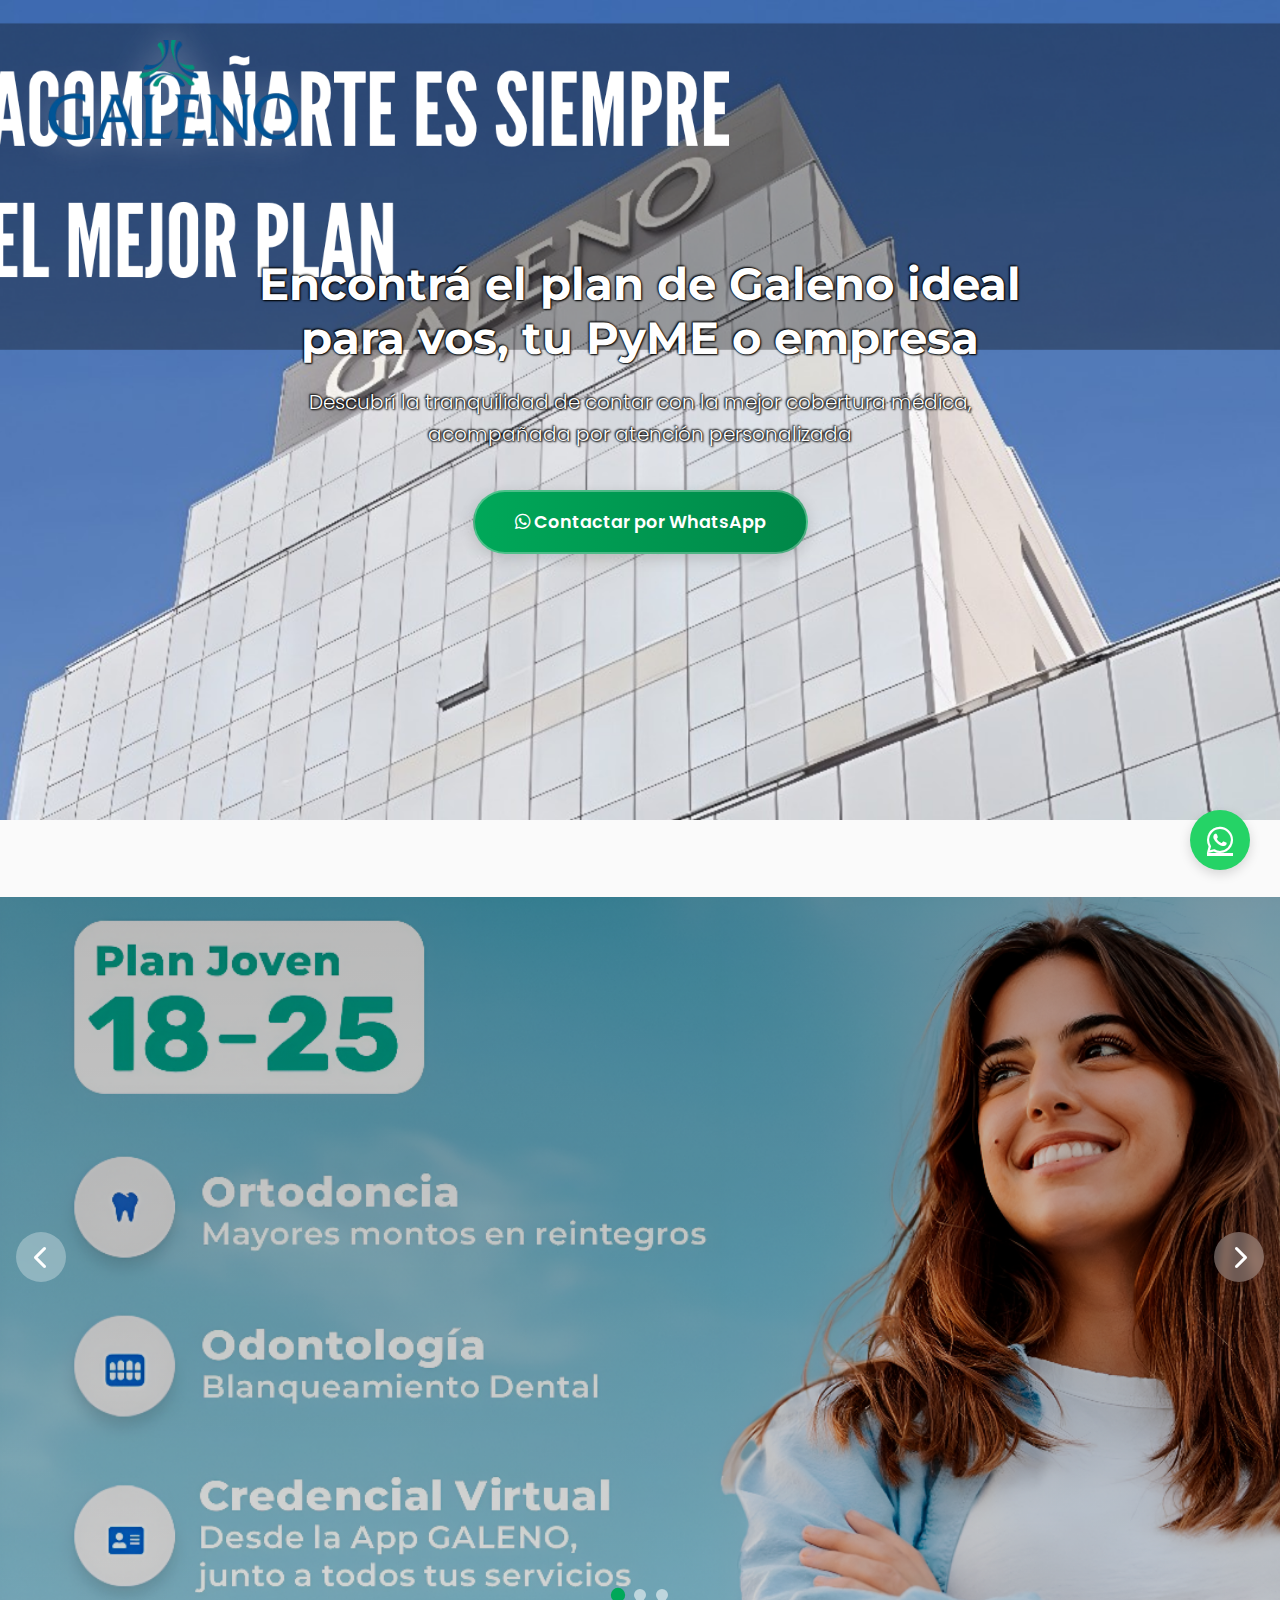
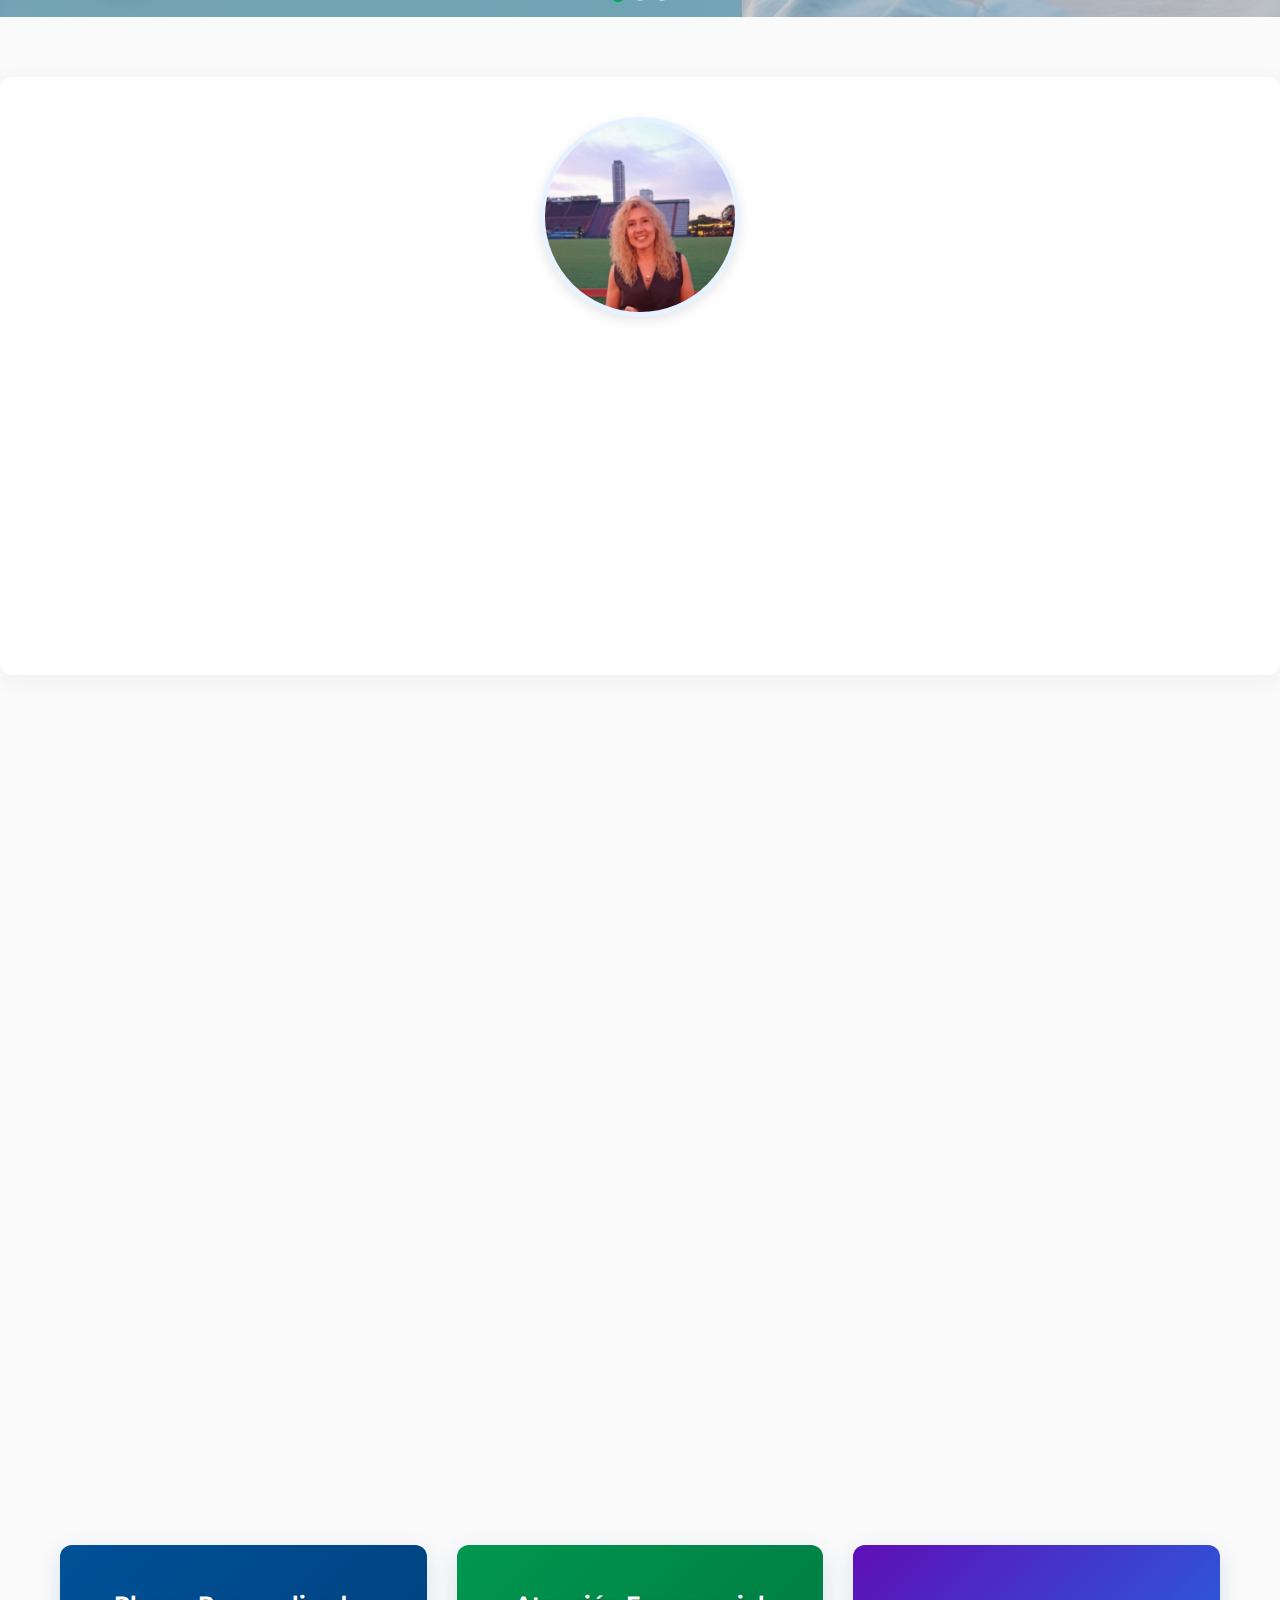
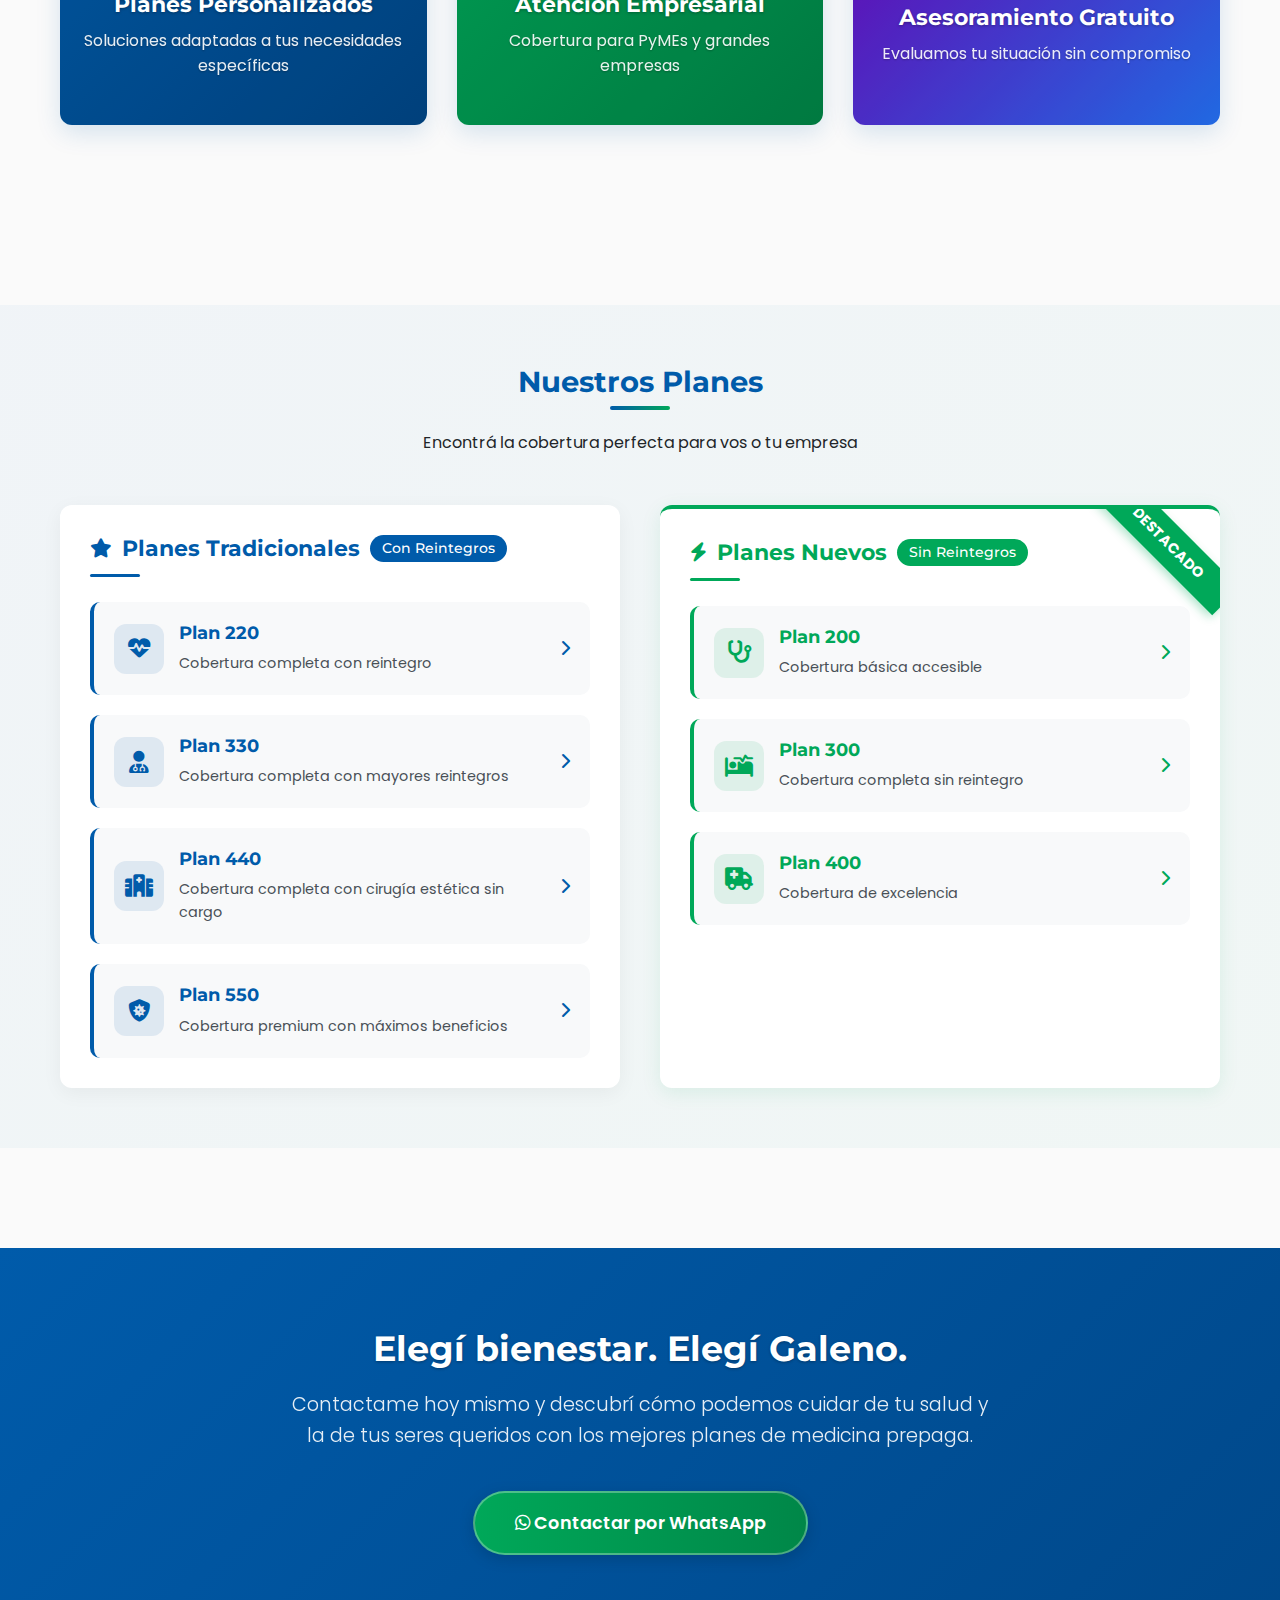
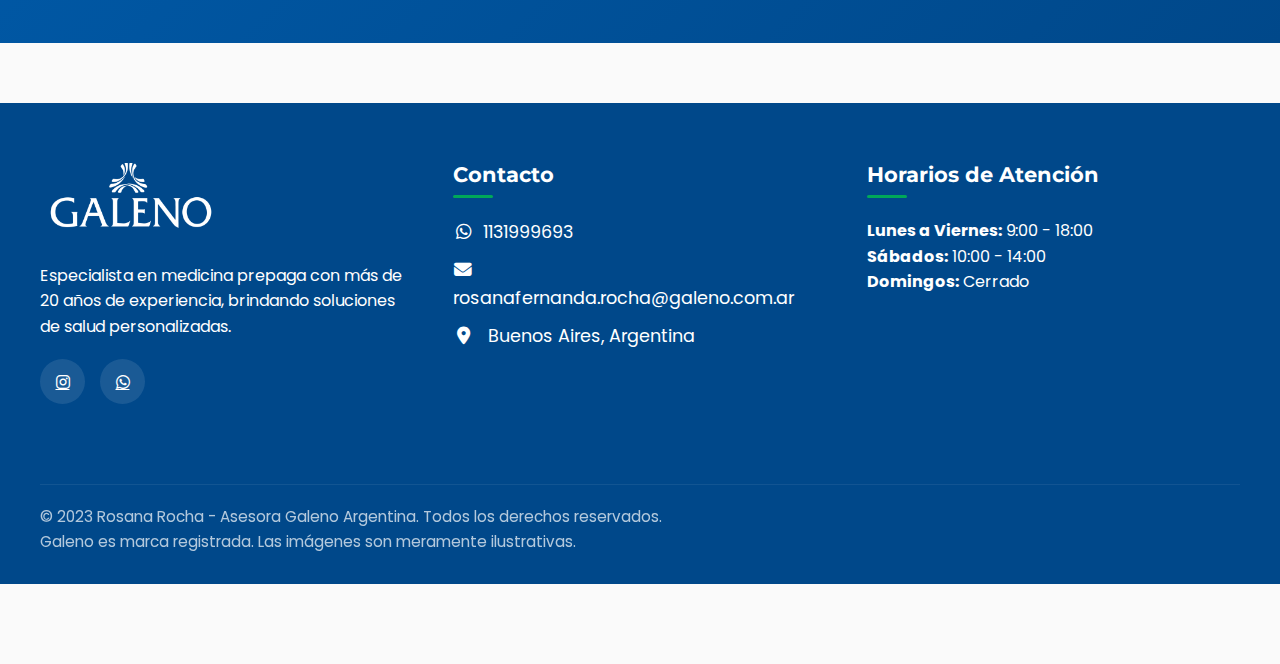
<file: index.html>
<!DOCTYPE html>
<html lang="es">

<head>
    <meta charset="UTF-8">
    <meta name="viewport" content="width=device-width, initial-scale=1.0">
    <meta name="description" content="Planes de medicina prepaga Galeno, asesoría personalizada por Rosana Rocha. Cobertura médica para personas, PyMEs y empresas.">
    <meta name="keywords" content="Galeno, medicina prepaga, cobertura médica, salud, PyME, empresa, asesoría, Rosana Rocha">
    <title>Rosana Rocha - Asesora Galeno | Planes de Medicina Prepaga</title>
    <link rel="stylesheet" href="https://cdnjs.cloudflare.com/ajax/libs/font-awesome/6.4.0/css/all.min.css">
    <link rel="preconnect" href="https://fonts.googleapis.com">
    <link rel="preconnect" href="https://fonts.gstatic.com" crossorigin>
    <link
        href="https://fonts.googleapis.com/css2?family=Poppins:wght@300;400;500;600;700&family=Montserrat:wght@400;500;600;700&display=swap"
        rel="stylesheet">
    <link rel="stylesheet" href="styles.css">

</head>

<body>
    <!-- WhatsApp Floating Buttdon -->
    <a href="https://wa.me/541131999693" class="whatsapp-float" target="_blank">
        <i class="fab fa-whatsapp"></i>
    </a>

    <!-- Hero Section -->
    <section class="hero">
        <div class="logo-container">
            <img src="images/galeno-Photoroom.png" alt="Galeno Logo" loading="lazy">
        </div>
        <div class="hero-content">
            <h1>Encontrá el plan de Galeno ideal para vos, tu PyME o empresa</h1>
            <p>Descubrí la tranquilidad de contar con la mejor cobertura médica, acompañada por atención personalizada
            </p>
            <a href="https://wa.me/541131999693" class="cta-button" target="_blank">
                <i class="fab fa-whatsapp"></i> Contactar por WhatsApp
            </a>
        </div>
    </section>

    <!-- Promotions Carousel -->
    <section class="promo-carousel">
        <div class="carousel-container">
            <!-- Slide 1 -->
            <div class="carousel-slide" style="background-image:url('images/promoempresas.jpg');"></div>

            <!-- Slide 2 (activo por defecto) -->
            <div class="carousel-slide active" style="background-image:url('images/planjoven (1).png'); background-position:center;"></div>

            <!-- Slide 3 -->
            <div class="carousel-slide" style="background-image:url('images/Planviajero.png'); background-position:center right;"></div>

            <!-- Flechas -->
            <div class="carousel-nav">
                <button class="prev-btn" aria-label="Anterior" type="button"><i
                        class="fas fa-chevron-left"></i></button>
                <button class="next-btn" aria-label="Siguiente" type="button"><i
                        class="fas fa-chevron-right"></i></button>
            </div>
        </div>

        <!-- Dots (1 por slide) -->
        <div class="carousel-controls" role="tablist" aria-label="Paginación del carrusel">
            <div class="carousel-dot active" role="tab" aria-selected="true" aria-label="Slide 1"></div>
            <div class="carousel-dot" role="tab" aria-selected="false" aria-label="Slide 2"></div>
            <div class="carousel-dot" role="tab" aria-selected="false" aria-label="Slide 3"></div>
        </div>
    </section>

    <!-- About and Benefits Stacked -->
    <div class="section-container single-column">

        <!-- About Section -->
        <section class="about">
            <div class="about-container vertical">
                <div class="about-image">
                    <img src="images/rosanaofc.jpg" alt="Rosana Rocha" loading="lazy">
                </div>
                <div class="about-content slide-up">
                    <h2 class="section-title">Rosana Rocha</h2>
                    <h3>Asesora Comercial directa de Galeno</h3>
                    <h4>
                        <a href="https://wa.me/541131999693" target="_blank" style="color:inherit;text-decoration:none;">
                            <i class="fab fa-whatsapp" style="margin-right:8px;color:#25d366;"></i>1131999693
                        </a>
                    </h4>
                    <h4 style="text-transform:lowercase;">rosanafernanda.rocha@galeno.com.ar</h4>
                    <p></p>
                    <p>Con más de 20 años de experiencia en el sector de medicina prepaga, me especializo en brindar
                        asesoramiento personalizado para ayudarte a encontrar el plan que mejor se adapte a tus
                        necesidades y presupuesto</p>
                    <p>Trabajo con planes individuales, familiares, para PyMEs y empresas, siempre con el respaldo y la
                        calidad de Galeno, la empresa de salud más grande del país.</p>
                </div>
            </div>
        </section>

        <section class="benefits fade-in">
            <h2 class="section-title">Razones para elegirnos</h2>
            <div class="benefits-container">

                <div class="benefit-card slide-up">
                    <div class="benefit-icon">
                        <i class="fas fa-hospital"></i>
                    </div>
                    <div class="benefit-text">
                        <h3>7 Sanatorios de la Trinidad</h3>
                        <p>Palermo, Mitre, Quilmes, San Isidro - Sede Thames, San Isidro - Sede Fleming, Sanatorio
                            Dupuytren, Ramos Mejía.</p>
                    </div>
                </div>

                <div class="benefit-card slide-up">
                    <div class="benefit-icon">
                        <i class="fas fa-clinic-medical"></i>
                    </div>
                    <div class="benefit-text">
                        <h3>8 Centros Médicos propios</h3>
                        <p>Incluyen Trinidad Barrio Norte, Trinidad Medical Center Palermo, Mitre, Quilmes, San Isidro -
                            Sede Fleming, Medical Center San Isidro, Sanatorio Dupuytren, Ramos Mejía.</p>
                    </div>
                </div>

                <div class="benefit-card slide-up">
                    <div class="benefit-icon">
                        <i class="fas fa-briefcase-medical"></i>
                    </div>
                    <div class="benefit-text">
                        <h3>+30 años de experiencia</h3>
                        <p>Trayectoria reconocida en todo el país.</p>
                    </div>
                </div>

                <div class="benefit-card slide-up">
                    <div class="benefit-icon">
                        <i class="fas fa-user-md"></i>
                    </div>
                    <div class="benefit-text">
                        <h3>+68.000 profesionales médicos</h3>
                        <p>De todas las especialidades.</p>
                    </div>
                </div>

                <div class="benefit-card slide-up">
                    <div class="benefit-icon">
                        <i class="fas fa-clinic-medical"></i>
                    </div>
                    <div class="benefit-text">
                        <h3>+6.200 instituciones contratadas</h3>
                        <p>Entre sanatorios, diagnósticos y tratamientos.</p>
                    </div>
                </div>

                <div class="benefit-card slide-up">
                    <div class="benefit-icon">
                        <i class="fas fa-capsules"></i>
                    </div>
                    <div class="benefit-text">
                        <h3>+8.200 farmacias</h3>
                        <p>A nivel nacional.</p>
                    </div>
                </div>

                <div class="benefit-card slide-up">
                    <div class="benefit-icon">
                        <i class="fas fa-store-alt"></i>
                    </div>
                    <div class="benefit-text">
                        <h3>+100 sucursales</h3>
                        <p>De atención al cliente en todo el país.</p>
                    </div>
                </div>

                <div class="benefit-card slide-up">
                    <div class="benefit-icon">
                        <i class="fas fa-users"></i>
                    </div>
                    <div class="benefit-text">
                        <h3>+10.000 empleados</h3>
                        <p>Al servicio de nuestros afiliados.</p>
                    </div>
                </div>

                <div class="benefit-card slide-up">
                    <div class="benefit-icon">
                        <i class="fas fa-ambulance"></i>
                    </div>
                    <div class="benefit-text">
                        <h3>Emergencias 24/7</h3>
                        <p>Central de urgencias activa los 365 días del año.</p>
                    </div>
                </div>

                <div class="benefit-card slide-up">
                    <div class="benefit-icon">
                        <i class="fas fa-heart"></i>
                    </div>
                    <div class="benefit-text">
                        <h3>+750.000 vidas cuidadas</h3>
                        <p>Todos los días, en todo el país.</p>
                    </div>
                </div>

            </div>
        </section>

        <!-- Promotional Banners -->
        <section class="banners-section">
            <div class="banners-container">
                <div class="banner-card">
                    <div class="banner-content">
                        <h3>Planes Personalizados</h3>
                        <p>Soluciones adaptadas a tus necesidades específicas</p>
                    </div>
                </div>

                <div class="banner-card">
                    <div class="banner-content">
                        <h3>Atención Empresarial</h3>
                        <p>Cobertura para PyMEs y grandes empresas</p>
                    </div>
                </div>

                <div class="banner-card">
                    <div class="banner-content">
                        <h3>Asesoramiento Gratuito</h3>
                        <p>Evaluamos tu situación sin compromiso</p>
                    </div>
                </div>
            </div>
        </section>

        <!-- Plans Section -->
        <section class="plans-section">
            <div class="plans-container">
                <div class="plans-header">
                    <h2 class="section-title">Nuestros Planes</h2>
                    <p>Encontrá la cobertura perfecta para vos o tu empresa</p>
                </div>

                <div class="plans-categories">
                    <!-- Traditional Plans -->
                    <div class="category-section">
                        <h3 class="category-title"><i class="fas fa-star"></i> Planes Tradicionales <span
                                class="badge">Con Reintegros</span></h3>
                        <div class="cards-container">
                            <!-- Plan 220 -->
                            <a href="https://cms.galeno.com.ar/dA/adada27f47d8dc4a968c71f332c60d14" class="plan-card"
                                target="_blank">
                                <div class="card-icon">
                                    <i class="fas fa-heartbeat"></i>
                                </div>
                                <div class="plan-info">
                                    <h4>Plan 220</h4>
                                    <p>Cobertura completa con reintegro</p>
                                </div>
                                <div class="card-button">
                                    <i class="fas fa-chevron-right"></i>
                                </div>
                            </a>

                            <!-- Plan 330 -->
                            <a href="https://cms.galeno.com.ar/dA/ab0a759b813c94d1b4dea5aa04316a26" class="plan-card"
                                target="_blank">
                                <div class="card-icon">
                                    <i class="fas fa-user-md"></i>
                                </div>
                                <div class="plan-info">
                                    <h4>Plan 330</h4>
                                    <p>Cobertura completa con mayores reintegros</p>
                                </div>
                                <div class="card-button">
                                    <i class="fas fa-chevron-right"></i>
                                </div>
                            </a>

                            <!-- Plan 440 -->
                            <a href="https://cms.galeno.com.ar/dA/983548c9-cb70-4506-9dc5-9dc90367d1c1"
                                class="plan-card" target="_blank">
                                <div class="card-icon">
                                    <i class="fas fa-hospital"></i>
                                </div>
                                <div class="plan-info">
                                    <h4>Plan 440</h4>
                                    <p>Cobertura completa con cirugía estética sin cargo</p>
                                </div>
                                <div class="card-button">
                                    <i class="fas fa-chevron-right"></i>
                                </div>
                            </a>

                            <!-- Plan 550 -->
                            <a href="https://cms.galeno.com.ar/dA/82bb15c9-3b43-4f56-b279-e21b4268471d"
                                class="plan-card" target="_blank">
                                <div class="card-icon">
                                    <i class="fas fa-shield-virus"></i>
                                </div>
                                <div class="plan-info">
                                    <h4>Plan 550</h4>
                                    <p>Cobertura premium con máximos beneficios</p>
                                </div>
                                <div class="card-button">
                                    <i class="fas fa-chevron-right"></i>
                                </div>
                            </a>
                        </div>
                    </div>

                    <!-- New Plans (Featured) -->
                    <div class="category-section featured">
                        <div class="featured-banner">
                            DESTACADO
                        </div>
                        <h3 class="category-title"><i class="fas fa-bolt"></i> Planes Nuevos <span
                                class="badge green">Sin Reintegros</span></h3>
                        <div class="cards-container">
                            <!-- Plan 200 -->
                            <a href="https://cms.galeno.com.ar/dA/b77d991f9a2aeb178d7a4bc798cc0a90" class="plan-card"
                                target="_blank">
                                <div class="card-icon">
                                    <i class="fas fa-stethoscope"></i>
                                </div>
                                <div class="plan-info">
                                    <h4>Plan 200</h4>
                                    <p>Cobertura básica accesible</p>
                                </div>
                                <div class="card-button">
                                    <i class="fas fa-chevron-right"></i>
                                </div>
                            </a>

                            <!-- Plan 300 -->
                            <a href="https://cms.galeno.com.ar/dA/ede1f28b6107130fdbdec68b4d0e5e98" class="plan-card"
                                target="_blank">
                                <div class="card-icon">
                                    <i class="fas fa-procedures"></i>
                                </div>
                                <div class="plan-info">
                                    <h4>Plan 300</h4>
                                    <p>Cobertura completa sin reintegro</p>
                                </div>
                                <div class="card-button">
                                    <i class="fas fa-chevron-right"></i>
                                </div>
                            </a>

                            <!-- Plan 400 -->
                            <a href="https://cms.galeno.com.ar/dA/6f484299-4f59-4fdb-bd84-a1d22f9b9ffe"
                                class="plan-card" target="_blank">
                                <div class="card-icon">
                                    <i class="fas fa-ambulance"></i>
                                </div>
                                <div class="plan-info">
                                    <h4>Plan 400</h4>
                                    <p>Cobertura de excelencia</p>
                                </div>
                                <div class="card-button">
                                    <i class="fas fa-chevron-right"></i>
                                </div>
                            </a>
                        </div>
                    </div>
                </div>
            </div>
        </section>

        <!-- CTA Section -->
        <section class="cta-section">
            <div class="cta-container">
                <h2>Elegí bienestar. Elegí Galeno.</h2>
                <p>Contactame hoy mismo y descubrí cómo podemos cuidar de tu salud y la de tus seres queridos con los
                    mejores planes de medicina prepaga.</p>
                <a href="https://wa.me/541131999693" class="cta-button" target="_blank">
                    <i class="fab fa-whatsapp"></i> Contactar por WhatsApp
                </a>
            </div>
        </section>


        <!-- Footer -->

        <!-- Footer -->
        <footer>
            <div class="footer-container">
                <div class="footer-column">
                    <img src="images/galeno-Photoroom.png" alt="Galeno Logo" class="footer-logo">
                    <p>Especialista en medicina prepaga con más de 20 años de experiencia, brindando soluciones de
                        salud personalizadas.</p>

                    <div class="footer-social">
                        <a href="https://www.instagram.com/rosanarocha73" target="_blank" aria-label="Instagram Rosana Rocha"><i class="fab fa-instagram"></i></a>
                        <a href="https://wa.me/541131999693" target="_blank" aria-label="WhatsApp Rosana Rocha"><i class="fab fa-whatsapp"></i></a>
                    </div>
                </div>


                <div class="footer-column">
                    <h3>Contacto</h3>
                    <div class="footer-contact">
                        <a href="https://wa.me/541131999693" target="_blank"><i class="fab fa-whatsapp"></i>1131999693</a>
                        <a href="mailto:rosana.rocha@galeno.com.ar"><i class="fas fa-envelope"></i> rosanafernanda.rocha@galeno.com.ar</a>
                        <a href="#"><i class="fas fa-map-marker-alt"></i> Buenos Aires, Argentina</a>
                    </div>
                </div>

                <div class="footer-column">
                    <h3>Horarios de Atención</h3>
                    <p><strong>Lunes a Viernes:</strong> 9:00 - 18:00</p>
                    <p><strong>Sábados:</strong> 10:00 - 14:00</p>
                    <p><strong>Domingos:</strong> Cerrado</p>
                </div>

                <div class="copyright">
                    <p>&copy; 2023 Rosana Rocha - Asesora Galeno Argentina. Todos los derechos reservados.</p>
                    <p>Galeno es marca registrada. Las imágenes son meramente ilustrativas.</p>
                </div>
            </div>
        </footer>

        <script>
            // Carrusel de promociones
            document.addEventListener('DOMContentLoaded', function () {
                const slides = document.querySelectorAll('.carousel-slide');
                const dots = document.querySelectorAll('.carousel-dot');
                const prevBtn = document.querySelector('.prev-btn');
                const nextBtn = document.querySelector('.next-btn');

                let currentSlide = 0;
                const slideCount = slides.length;

                // Función para mostrar un slide específico
                function showSlide(index) {
                    // Ocultar todos los slides
                    slides.forEach(slide => slide.classList.remove('active'));
                    dots.forEach(dot => dot.classList.remove('active'));

                    // Mostrar el slide actual
                    slides[index].classList.add('active');
                    dots[index].classList.add('active');
                    currentSlide = index;
                }

                // Función para avanzar al siguiente slide
                function nextSlide() {
                    let nextIndex = (currentSlide + 1) % slideCount;
                    showSlide(nextIndex);
                }

                // Función para retroceder al slide anterior
                function prevSlide() {
                    let prevIndex = (currentSlide - 1 + slideCount) % slideCount;
                    showSlide(prevIndex);
                }

                // Configurar intervalo para cambio automático
                let slideInterval = setInterval(nextSlide, 5000);

                // Event listeners para botones de navegación
                prevBtn.addEventListener('click', function () {
                    clearInterval(slideInterval);
                    prevSlide();
                    slideInterval = setInterval(nextSlide, 5000);
                });

                nextBtn.addEventListener('click', function () {
                    clearInterval(slideInterval);
                    nextSlide();
                    slideInterval = setInterval(nextSlide, 5000);
                });

                // Event listeners para los puntos indicadores
                dots.forEach((dot, index) => {
                    dot.addEventListener('click', function () {
                        clearInterval(slideInterval);
                        showSlide(index);
                        slideInterval = setInterval(nextSlide, 5000);
                    });
                });

                // Animación de scroll para otros elementos
                const observerOptions = {
                    threshold: 0.1
                };

                const observer = new IntersectionObserver(function (entries, observer) {
                    entries.forEach(entry => {
                        if (entry.isIntersecting) {
                            entry.target.classList.add('visible');
                            observer.unobserve(entry.target);
                        }
                    });
                }, observerOptions);

                const fadeElements = document.querySelectorAll('.fade-in, .slide-up');
                fadeElements.forEach(el => observer.observe(el));
            });
        </script>
</body>

</html>
</file>
<file: styles.css>
:root {
            --galeno-blue: #005baa;
            --galeno-dark-blue: #00488a;
            --galeno-green: #00a859;
            --galeno-dark-green: #008748;
            --galeno-light-blue: #e6f2ff;
            --galeno-light-green: #e6f7ef;
            --white: #ffffff;
            --light-gray: #f8f9fa;
            --medium-gray: #e9ecef;
            --dark-gray: #495057;
            --dark-text: #212529;
            --transition: all 0.3s cubic-bezier(0.25, 0.8, 0.25, 1);
            --section-gap: clamp(32px, 6vw, 96px);
            /* espacio vertical adaptable */
        }

        * {
            margin: 0;
            padding: 0;
            box-sizing: border-box;
        }

        body {
            font-family: 'Poppins', 'Segoe UI', Tahoma, Geneva, Verdana, sans-serif;
            color: var(--dark-text);
            line-height: 1.6;
            overflow-x: hidden;
            background-color: #fafafa;
        }

        h1,
        h2,
        h3,
        h4,
        h5 {
            font-family: 'Montserrat', sans-serif;
            font-weight: 700;
            line-height: 1.2;
        }

        /* WhatsApp Floating Button */
        .whatsapp-float {
            position: fixed;
            width: 60px;
            height: 60px;
            bottom: 30px;
            right: 30px;
            background-color: #25d366;
            color: var(--white);
            border-radius: 50px;
            text-align: center;
            font-size: 30px;
            box-shadow: 0 4px 12px rgba(0, 0, 0, 0.15);
            z-index: 100;
            display: flex;
            align-items: center;
            justify-content: center;
            transition: var(--transition);
            animation: pulse 2s infinite;
        }

        .whatsapp-float:hover {
            background-color: #128C7E;
            transform: scale(1.1);
            box-shadow: 0 6px 16px rgba(0, 0, 0, 0.2);
        }

        @keyframes pulse {
            0% {
                box-shadow: 0 0 0 0 rgba(37, 211, 102, 0.7);
            }

            70% {
                box-shadow: 0 0 0 12px rgba(37, 211, 102, 0);
            }

            100% {
                box-shadow: 0 0 0 0 rgba(37, 211, 102, 0);
            }
        }

        .hero {
            position: relative;
            /* En vez de height: 100vh; usá una unidad “segura” y con tope */
            height: min(100svh, 820px);
            /* evita “saltos” en mobile */
            min-height: 700px;
            background:
                url("images/ACOMPAÑARTE\ ES\ SIEMPRE\ EL\ MEJOR\ PLAN.png") no-repeat;
            background-size: cover;
            background-position: center 20%;
            display: flex;
            align-items: center;
            justify-content: center;
            text-align: center;
            color: var(--white);
            overflow: hidden;
            padding: 0 20px;

            /* >>> Espacio debajo del hero */
            margin-bottom: var(--section-gap);
        }



        .hero::before {
            /* Eliminado overlay para que no tape la imagen */
            content: none;
        }

        .hero-content {
            position: relative;
            z-index: 2;
            max-width: 900px;
            /* background eliminado para quitar el fondo negro */
            border-radius: 18px;
            padding: 32px 24px;
            display: inline-block;
            padding: 20px;
            animation: fadeIn 1.5s ease-out;
        }

        .logo-container {
            position: absolute;
            top: 40px;
            left: 32px;
            margin-bottom: 0;
            animation: slideDown 1s ease-out;
            z-index: 10;
        }

        .logo-container img {
            max-width: 280px;
            height: auto;
            filter: drop-shadow(0 0 15px rgba(255, 255, 255, 0.5));
            transition: transform 0.3s ease;
        }

        .logo-container img:hover {
            transform: scale(1.05);
        }

        .hero h1 {
            font-size: 2.8rem;
            margin-bottom: 20px;
            /* Contorno negro fino */
            text-shadow:
                0 0 2px #000,
                1px 1px 2px #000,
                -1px -1px 2px #000;
        }

        .hero p {
            /* Contorno negro fino */
            text-shadow:
                0 0 2px #000,
                1px 1px 2px #000,
                -1px -1px 2px #000;
            font-size: 1.25rem;
            margin-bottom: 40px;
            max-width: 700px;
            margin-left: auto;
            margin-right: auto;
            font-weight: 300;
        }

        .cta-button {
            display: inline-block;
            background: linear-gradient(to right, var(--galeno-green), var(--galeno-dark-green));
            color: var(--white);
            padding: 16px 40px;
            border-radius: 50px;
            font-size: 1.1rem;
            font-weight: 600;
            text-decoration: none;
            transition: var(--transition);
            border: 2px solid rgba(255, 255, 255, 0.3);
            box-shadow: 0 4px 15px rgba(0, 0, 0, 0.15);
            position: relative;
            overflow: hidden;
            z-index: 1;
        }

        .cta-button::before {
            content: '';
            position: absolute;
            top: 0;
            left: 0;
            width: 0;
            height: 100%;
            background: linear-gradient(to right, var(--galeno-blue), var(--galeno-dark-blue));
            transition: width 0.5s ease;
            z-index: -1;
        }

        .cta-button:hover {
            color: var(--white);
            transform: translateY(-3px);
            box-shadow: 0 8px 25px rgba(0, 0, 0, 0.2);
        }

        .cta-button:hover::before {
            width: 100%;
        }

        /* Main Content Container */
        .main-content {
            max-width: 1200px;
            margin: 60px auto;
            padding: 0 20px;
        }

        /* === Promotions Carousel (DROP-IN) === */
        .promo-carousel {
            position: relative;
            width: 100%;
            margin: 0 auto 60px;
            padding: 0;
            border-radius: 0;
            overflow: hidden;
            box-shadow: none;
        }

        .carousel-container {
            position: relative;
            width: 100%;
            aspect-ratio: 16 / 9;
            /* alto consistente */
            /* Fallback si necesitás: */
            /* height: clamp(240px, 56vw, 520px); */
            overflow: hidden;
            background: #fff;
        }

        .carousel-slide {
            position: absolute;
            inset: 0;
            opacity: 0;
            transition: opacity .8s ease-in-out;
            background-repeat: no-repeat;
            background-size: cover;
            /* llenar y recortar */
            background-position: center;
            /* ajustá por slide si hace falta */
            display: flex;
            align-items: center;
            justify-content: center;
        }

        /* Overlay suave para legibilidad de texto */
        .carousel-slide::after {
            content: "";
            position: absolute;
            inset: 0;
            pointer-events: none;
            background: linear-gradient(to bottom, rgba(0, 0, 0, .28), rgba(0, 0, 0, .16));
        }

        .carousel-slide.active {
            opacity: 1;
            z-index: 2;
        }

        .slide-content {
            position: relative;
            z-index: 1;
            background: rgba(0, 0, 0, 0.45);
            padding: 28px;
            border-radius: 10px;
            max-width: min(800px, 90%);
            text-align: center;
            color: #fff;
            transform: translateY(12px);
            transition: transform .5s ease;
        }

        .carousel-slide.active .slide-content {
            transform: translateY(0);
        }

        .slide-content h2 {
            font-size: clamp(1.4rem, 2.2vw, 2rem);
            margin-bottom: 12px;
            color: #fff;
        }

        .slide-content p {
            font-size: clamp(1rem, 1.6vw, 1.15rem);
            margin-bottom: 18px;
        }

        .slide-button {
            display: inline-block;
            background: var(--galeno-green);
            color: #fff;
            padding: 12px 28px;
            border-radius: 999px;
            text-decoration: none;
            font-weight: 600;
            transition: var(--transition);
            border: 2px solid transparent;
        }

        .slide-button:hover {
            background: transparent;
            border-color: var(--galeno-green);
            transform: translateY(-3px);
            box-shadow: 0 5px 15px rgba(0, 0, 0, .2);
        }

        /* Dots */
        .carousel-controls {
            position: absolute;
            bottom: 16px;
            left: 50%;
            transform: translateX(-50%);
            display: flex;
            gap: 10px;
            z-index: 10;
        }

        .carousel-dot {
            width: 12px;
            height: 12px;
            border-radius: 50%;
            background: rgba(255, 255, 255, .55);
            cursor: pointer;
            transition: var(--transition);
        }

        .carousel-dot.active {
            background: var(--galeno-green);
            transform: scale(1.2);
        }

        /* Arrows */
        .carousel-nav {
            position: absolute;
            top: 50%;
            transform: translateY(-50%);
            width: 100%;
            display: flex;
            justify-content: space-between;
            padding: 0 16px;
            z-index: 10;
        }

        .carousel-nav button {
            background: rgba(255, 255, 255, .3);
            border: none;
            width: 50px;
            height: 50px;
            border-radius: 50%;
            color: #fff;
            font-size: 1.5rem;
            cursor: pointer;
            transition: var(--transition);
            display: flex;
            align-items: center;
            justify-content: center;
            backdrop-filter: blur(5px);
        }

        .carousel-nav button:hover {
            background: var(--galeno-green);
            transform: scale(1.08);
        }

        /* Responsive finito */
        @media (max-width: 768px) {
            .carousel-container {
                aspect-ratio: 4 / 5;
            }

            /* más alto en vertical */
            .slide-content {
                padding: 18px;
            }
        }

        @media (max-width: 576px) {
            .carousel-nav button {
                width: 44px;
                height: 44px;
                font-size: 1.2rem;
            }
        }

        /* Respeta reducciones de movimiento */
        @media (prefers-reduced-motion: reduce) {
            .carousel-slide {
                transition: none;
            }

            .slide-content {
                transition: none;
            }
        }

        /* Section Styling */
        .section-container {
            display: grid;
            grid-template-columns: 1fr;
            gap: 40px;
            margin-bottom: 80px;
        }

        @media (min-width: 992px) {
            .section-container {
                grid-template-columns: 1fr 1fr;
            }
        }

        /* About Section */
        .about {
            background-color: var(--white);
            border-radius: 12px;
            box-shadow: 0 5px 25px rgba(0, 0, 0, 0.05);
            padding: 40px;
            transition: var(--transition);
        }

        .about:hover {
            box-shadow: 0 8px 30px rgba(0, 0, 0, 0.08);
        }

        .about-container {
            display: flex;
            flex-direction: column;
            align-items: center;
            gap: 30px;
        }

        .about-image {
            flex-shrink: 0;
            position: relative;
        }

        .about-image img {
            width: 220px;
            height: 220px;
            border-radius: 50%;
            object-fit: cover;
            border: 5px solid var(--galeno-light-blue);
            box-shadow: 0 8px 20px rgba(0, 91, 170, 0.15);
            transition: var(--transition);
        }

        .about:hover .about-image img {
            transform: scale(1.03);
            box-shadow: 0 10px 25px rgba(0, 91, 170, 0.2);
        }

        .about-content {
            opacity: 0;
            transform: translateY(30px);
            transition: all 0.6s ease;
        }

        .about-content.visible {
            opacity: 1;
            transform: translateY(0);
        }

        .section-title {
            font-size: 1.8rem;
            margin-bottom: 20px;
            color: var(--galeno-blue);
            position: relative;
            display: inline-block;
            padding-bottom: 10px;
        }

        .section-title::after {
            content: '';
            position: absolute;
            bottom: 0;
            left: 0;
            width: 60px;
            height: 4px;
            background: linear-gradient(to right, var(--galeno-blue), var(--galeno-green));
            border-radius: 2px;
        }

        .about h3 {
            font-size: 1.2rem;
            color: var(--galeno-green);
            margin-bottom: 15px;
            font-weight: 600;
        }

        .about p {
            margin-bottom: 15px;
            color: var(--dark-gray);
        }

        /* Benefits Section */
        .benefits {
            background-color: var(--white);
            border-radius: 12px;
            box-shadow: 0 5px 25px rgba(0, 0, 0, 0.05);
            padding: 40px;
            transition: var(--transition);
        }

        .benefits:hover {
            box-shadow: 0 8px 30px rgba(0, 0, 0, 0.08);
        }

        .benefits-container {
            display: grid;
            grid-template-columns: 1fr;
            gap: 20px;
        }

        @media (min-width: 576px) {
            .benefits-container {
                grid-template-columns: 1fr 1fr;
            }
        }

        .benefit-card {
            display: flex;
            align-items: flex-start;
            padding: 20px;
            border-radius: 10px;
            transition: var(--transition);
            background: var(--light-gray);
            border-left: 4px solid var(--galeno-green);
            box-shadow: 0 3px 10px rgba(0, 0, 0, 0.03);
        }

        .benefit-card:hover {
            background: var(--galeno-light-green);
            transform: translateY(-5px);
            box-shadow: 0 8px 20px rgba(0, 0, 0, 0.08);
        }

        .benefit-icon {
            font-size: 1.8rem;
            color: var(--galeno-green);
            margin-right: 15px;
            min-width: 50px;
            height: 50px;
            background: rgba(0, 168, 89, 0.1);
            border-radius: 50%;
            display: flex;
            align-items: center;
            justify-content: center;
            flex-shrink: 0;
        }

        .benefit-text h3 {
            font-size: 1.2rem;
            margin-bottom: 8px;
            color: var(--galeno-blue);
        }

        .benefit-text p {
            font-size: 0.95rem;
            color: var(--dark-gray);
        }

        /* Promotional Banners */
        .banners-section {
            max-width: 1200px;
            margin: 0 auto 80px;
            padding: 0 20px;
        }

        .banners-container {
            display: grid;
            grid-template-columns: 1fr;
            gap: 30px;
        }

        @media (min-width: 768px) {
            .banners-container {
                grid-template-columns: 1fr 1fr;
            }
        }

        @media (min-width: 992px) {
            .banners-container {
                grid-template-columns: 1fr 1fr 1fr;
            }
        }

        .banner-card {
            background: linear-gradient(135deg, var(--galeno-blue), var(--galeno-dark-blue));
            border-radius: 12px;
            overflow: hidden;
            box-shadow: 0 8px 25px rgba(0, 91, 170, 0.15);
            transition: var(--transition);
            position: relative;
            height: 180px;
            display: flex;
            align-items: center;
            justify-content: center;
            text-align: center;
            color: white;
            padding: 20px;
        }

        .banner-card:nth-child(2) {
            background: linear-gradient(135deg, var(--galeno-green), var(--galeno-dark-green));
        }

        .banner-card:nth-child(3) {
            background: linear-gradient(135deg, #6a11cb, #2575fc);
        }

        .banner-card:hover {
            transform: translateY(-8px);
            box-shadow: 0 12px 30px rgba(0, 91, 170, 0.25);
        }

        .banner-content {
            position: relative;
            z-index: 2;
        }

        .banner-card h3 {
            font-size: 1.4rem;
            margin-bottom: 10px;
            text-shadow: 0 1px 3px rgba(0, 0, 0, 0.3);
        }

        .banner-card p {
            font-size: 1rem;
            opacity: 0.9;
            text-shadow: 0 1px 2px rgba(0, 0, 0, 0.3);
        }

        .banner-card::before {
            content: '';
            position: absolute;
            top: 0;
            left: 0;
            width: 100%;
            height: 100%;
            background: rgba(0, 0, 0, 0.1);
            z-index: 1;
        }

        /* Plans Section */
        .plans-section {
            background-color: var(--light-gray);
            padding: 60px 0;
            margin: 40px 0;
            position: relative;
        }

        .plans-section::before {
            content: '';
            position: absolute;
            top: 0;
            left: 0;
            width: 100%;
            height: 100%;
            background: linear-gradient(135deg, rgba(0, 91, 170, 0.03), rgba(0, 168, 89, 0.03));
            z-index: 0;
        }

        .plans-container {
            max-width: 1200px;
            margin: 0 auto;
            padding: 0 20px;
            position: relative;
            z-index: 1;
        }

        .plans-header {
            text-align: center;
            margin-bottom: 50px;
        }

        .plans-header .section-title::after {
            left: 50%;
            transform: translateX(-50%);
        }

        .plans-categories {
            display: grid;
            grid-template-columns: 1fr;
            gap: 40px;
            max-width: 1200px;
            margin: 0 auto;
        }

        @media (min-width: 992px) {
            .plans-categories {
                grid-template-columns: 1fr 1fr;
            }
        }

        .category-section {
            background: var(--white);
            border-radius: 12px;
            padding: 30px;
            box-shadow: 0 5px 20px rgba(0, 0, 0, 0.05);
            transition: var(--transition);
            position: relative;
            overflow: hidden;
        }

        .category-section:hover {
            transform: translateY(-5px);
            box-shadow: 0 8px 30px rgba(0, 0, 0, 0.08);
        }

        .category-section.featured {
            border-top: 4px solid var(--galeno-green);
            box-shadow: 0 5px 20px rgba(0, 168, 89, 0.1);
        }

        .featured-banner {
            position: absolute;
            top: 15px;
            right: -30px;
            background: var(--galeno-green);
            color: white;
            padding: 8px 35px;
            font-size: 0.9rem;
            font-weight: bold;
            transform: rotate(45deg);
            box-shadow: 0 4px 10px rgba(0, 168, 89, 0.3);
            z-index: 2;
        }

        .category-title {
            font-size: 1.4rem;
            color: var(--galeno-blue);
            margin-bottom: 25px;
            display: flex;
            align-items: center;
            position: relative;
            padding-bottom: 15px;
        }

        .category-title::after {
            content: '';
            position: absolute;
            bottom: 0;
            left: 0;
            width: 50px;
            height: 3px;
            background: var(--galeno-blue);
            border-radius: 2px;
        }

        .category-section.featured .category-title {
            color: var(--galeno-green);
        }

        .category-section.featured .category-title::after {
            background: var(--galeno-green);
        }

        .category-title i {
            margin-right: 10px;
            font-size: 1.2rem;
        }

        .badge {
            background: var(--galeno-blue);
            color: white;
            font-size: 0.85rem;
            padding: 5px 12px;
            border-radius: 20px;
            margin-left: 10px;
            font-weight: 500;
        }

        .badge.green {
            background: var(--galeno-green);
        }

        .cards-container {
            display: grid;
            grid-template-columns: 1fr;
            gap: 20px;
        }

        .plan-card {
            background: var(--light-gray);
            border-radius: 10px;
            padding: 20px;
            text-decoration: none;
            color: var(--dark-text);
            transition: var(--transition);
            display: flex;
            align-items: center;
            border-left: 4px solid var(--galeno-blue);
            position: relative;
            overflow: hidden;
        }

        .category-section.featured .plan-card {
            border-left-color: var(--galeno-green);
        }

        .plan-card::before {
            content: '';
            position: absolute;
            top: 0;
            left: 0;
            width: 100%;
            height: 100%;
            background: linear-gradient(to right, rgba(0, 91, 170, 0.05), transparent);
            opacity: 0;
            transition: opacity 0.3s ease;
            z-index: 0;
        }

        .plan-card:hover {
            transform: translateY(-3px);
            box-shadow: 0 5px 15px rgba(0, 0, 0, 0.08);
        }

        .plan-card:hover::before {
            opacity: 1;
        }

        .card-icon {
            width: 50px;
            height: 50px;
            background: rgba(0, 91, 170, 0.1);
            border-radius: 12px;
            display: flex;
            align-items: center;
            justify-content: center;
            margin-right: 15px;
            color: var(--galeno-blue);
            font-size: 1.4rem;
            flex-shrink: 0;
            z-index: 1;
        }

        .category-section.featured .card-icon {
            background: rgba(0, 168, 89, 0.1);
            color: var(--galeno-green);
        }

        .plan-info {
            flex-grow: 1;
            z-index: 1;
        }

        .plan-card h4 {
            font-size: 1.15rem;
            color: var(--galeno-blue);
            margin-bottom: 8px;
        }

        .category-section.featured .plan-card h4 {
            color: var(--galeno-green);
        }

        .plan-card p {
            font-size: 0.9rem;
            margin-bottom: 0;
            color: var(--dark-gray);
        }

        .card-button {
            color: var(--galeno-blue);
            margin-left: 15px;
            transition: transform 0.3s ease;
            z-index: 1;
        }

        .category-section.featured .card-button {
            color: var(--galeno-green);
        }

        .plan-card:hover .card-button {
            transform: translateX(5px);
        }

        /* CTA Section */
        .cta-section {
            padding: 80px 20px;
            background: linear-gradient(135deg, var(--galeno-blue), var(--galeno-dark-blue));
            color: var(--white);
            text-align: center;
            position: relative;
            overflow: hidden;
        }

        .cta-section::before {
            content: '';
            position: absolute;
            top: 0;
            left: 0;
            width: 100%;
            height: 100%;
            background: url('https://images.unsplash.com/photo-1586773860418-d37222d8fce3?ixlib=rb-4.0.3&ixid=M3wxMjA3fDB8MHxwaG90by1wYWdlfHx8fGVufDB8fHx8fA%3D%3D&auto=format&fit=crop&w=2073&q=80') no-repeat center center/cover;
            opacity: 0.1;
            z-index: 0;
        }

        .cta-container {
            max-width: 800px;
            margin: 0 auto;
            position: relative;
            z-index: 1;
        }

        .cta-section h2 {
            font-size: 2.2rem;
            margin-bottom: 20px;
            text-shadow: 0 1px 3px rgba(0, 0, 0, 0.3);
        }

        .cta-section p {
            font-size: 1.2rem;
            max-width: 700px;
            margin: 0 auto 40px;
            font-weight: 300;
            opacity: 0.9;
        }

        /* Footer */
        footer {
            background-color: var(--galeno-dark-blue);
            color: var(--white);
            padding: 60px 20px 30px;
            text-align: center;
        }

        .footer-container {
            max-width: 1200px;
            margin: 0 auto;
            display: grid;
            grid-template-columns: 1fr;
            gap: 40px;
        }

        @media (min-width: 768px) {
            .footer-container {
                grid-template-columns: repeat(3, 1fr);
                text-align: left;
            }
        }

        .footer-column h3 {
            font-size: 1.3rem;
            margin-bottom: 20px;
            position: relative;
            display: inline-block;
            padding-bottom: 10px;
        }

        .footer-column h3::after {
            content: '';
            position: absolute;
            bottom: 0;
            left: 0;
            width: 40px;
            height: 3px;
            background: var(--galeno-green);
            border-radius: 2px;
        }

        .footer-logo {
            max-width: 180px;
            margin-bottom: 20px;
            filter: brightness(0) invert(1);
        }

        .footer-contact {
            margin-bottom: 20px;
        }

        .footer-contact a {
            color: var(--white);
            text-decoration: none;
            display: block;
            margin-bottom: 10px;
            transition: color 0.3s ease;
            font-size: 1.1rem;
        }

        .footer-contact a i {
            margin-right: 10px;
            width: 20px;
            text-align: center;
        }

        .footer-contact a:hover {
            color: var(--galeno-green);
        }

        .footer-social {
            display: flex;
            justify-content: center;
            gap: 15px;
            margin-top: 20px;
        }

        @media (min-width: 768px) {
            .footer-social {
                justify-content: flex-start;
            }
        }

        .footer-social a {
            display: flex;
            align-items: center;
            justify-content: center;
            color: var(--white);
            background-color: rgba(255, 255, 255, 0.1);
            width: 45px;
            height: 45px;
            border-radius: 50%;
            transition: var(--transition);
        }

        .footer-social a:hover {
            background-color: var(--galeno-green);
            transform: translateY(-3px);
        }

        .copyright {
            margin-top: 40px;
            font-size: 0.95rem;
            opacity: 0.7;
            padding-top: 20px;
            border-top: 1px solid rgba(255, 255, 255, 0.1);
            grid-column: 1 / -1;
        }

        /* Animations */
        @keyframes fadeIn {
            from {
                opacity: 0;
            }

            to {
                opacity: 1;
            }
        }

        @keyframes slideDown {
            from {
                opacity: 0;
                transform: translateY(-50px);
            }

            to {
                opacity: 1;
                transform: translateY(0);
            }
        }

        /* Responsive */
        @media (max-width: 992px) {
            .hero h1 {
                font-size: 2.4rem;
            }

            .hero p {
                font-size: 1.15rem;
            }

            .section-title {
                font-size: 1.6rem;
            }

            .carousel-container {
                height: 350px;
            }
        }

        @media (max-width: 768px) {
            .hero {
                min-height: 600px;
            }

            .hero h1 {
                font-size: 2rem;
            }

            .hero p {
                font-size: 1.05rem;
            }

            .section-title {
                font-size: 1.5rem;
            }

            .about,
            .benefits {
                padding: 30px;
            }

            .category-section {
                padding: 25px;
            }

            .carousel-container {
                height: 300px;
            }

            .slide-content {
                padding: 20px;
                max-width: 90%;
            }

            .slide-content h2 {
                font-size: 1.6rem;
            }

            .slide-content p {
                font-size: 1rem;
            }
        }

        @media (max-width: 576px) {
            .hero h1 {
                font-size: 1.8rem;
            }

            .cta-button {
                padding: 14px 30px;
                font-size: 1rem;
            }

            .benefit-card {
                padding: 15px;
            }

            .banner-card h3 {
                font-size: 1.2rem;
            }

            .carousel-container {
                height: 250px;
            }

            .carousel-nav button {
                width: 40px;
                height: 40px;
                font-size: 1.2rem;
            }
        }

        /* Additional Animation Classes */
        .fade-in {
            opacity: 0;
            transition: opacity 0.6s ease;
        }

        .fade-in.visible {
            opacity: 1;
        }

        .slide-up {
            opacity: 0;
            transform: translateY(30px);
            transition: all 0.6s ease;
        }

        .slide-up.visible {
            opacity: 1;
            transform: translateY(0);
        }

        .section-container.single-column {
            display: flex;
            flex-direction: column;
            gap: 60px;
        }

        .about-container.vertical {
            display: flex;
            flex-direction: column;
            align-items: center;
            gap: 30px;
        }

        @media (min-width: 768px) {
            .about-container.vertical {
                max-width: 900px;
                margin: 0 auto;
                flex-direction: column;
                align-items: center;
                text-align: center;
            }
        }

        .about-image {
            width: 200px;
            height: 200px;
            border-radius: 50%;
            overflow: hidden;
            flex-shrink: 0;
            box-shadow: 0 4px 12px rgba(0, 0, 0, 0.1);
            margin: 0 auto;
        }

        .about-image img {
            width: 100%;
            height: 100%;
            object-fit: cover;
            display: block;
        }
</file>
